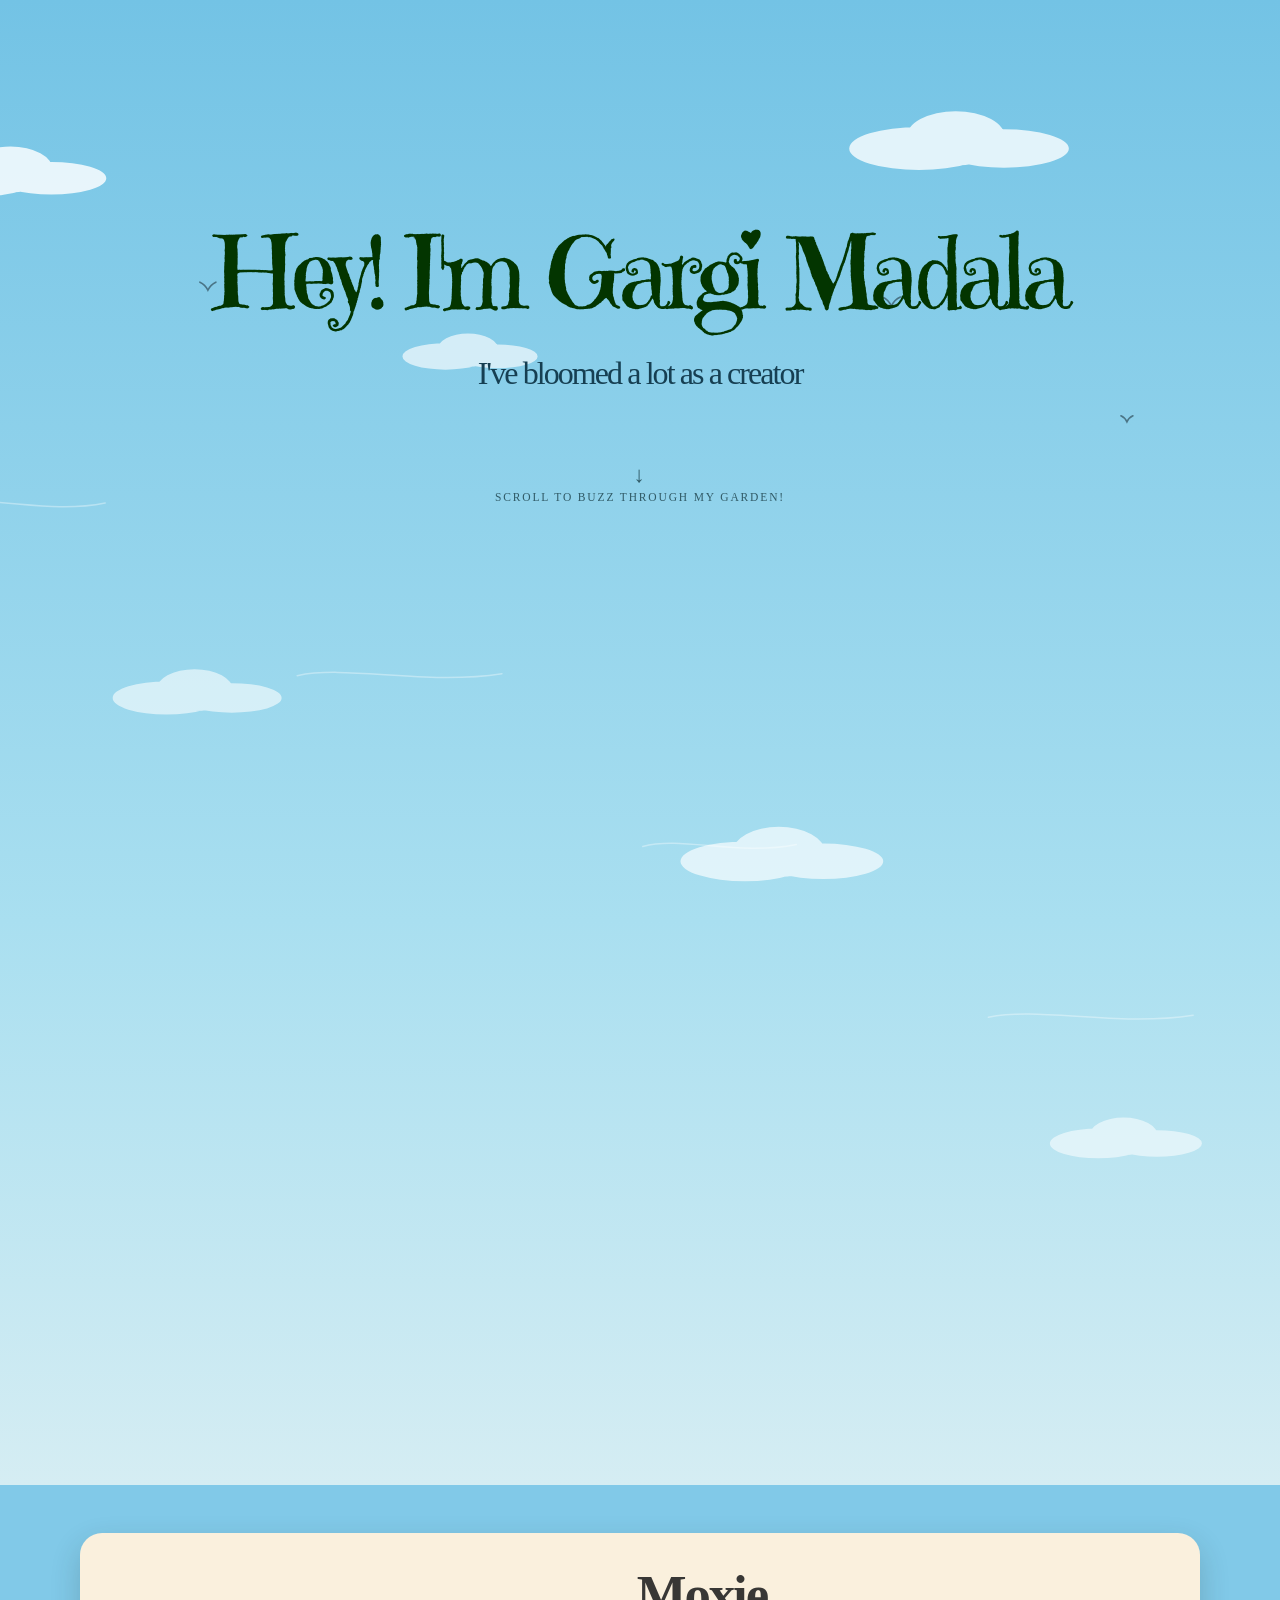
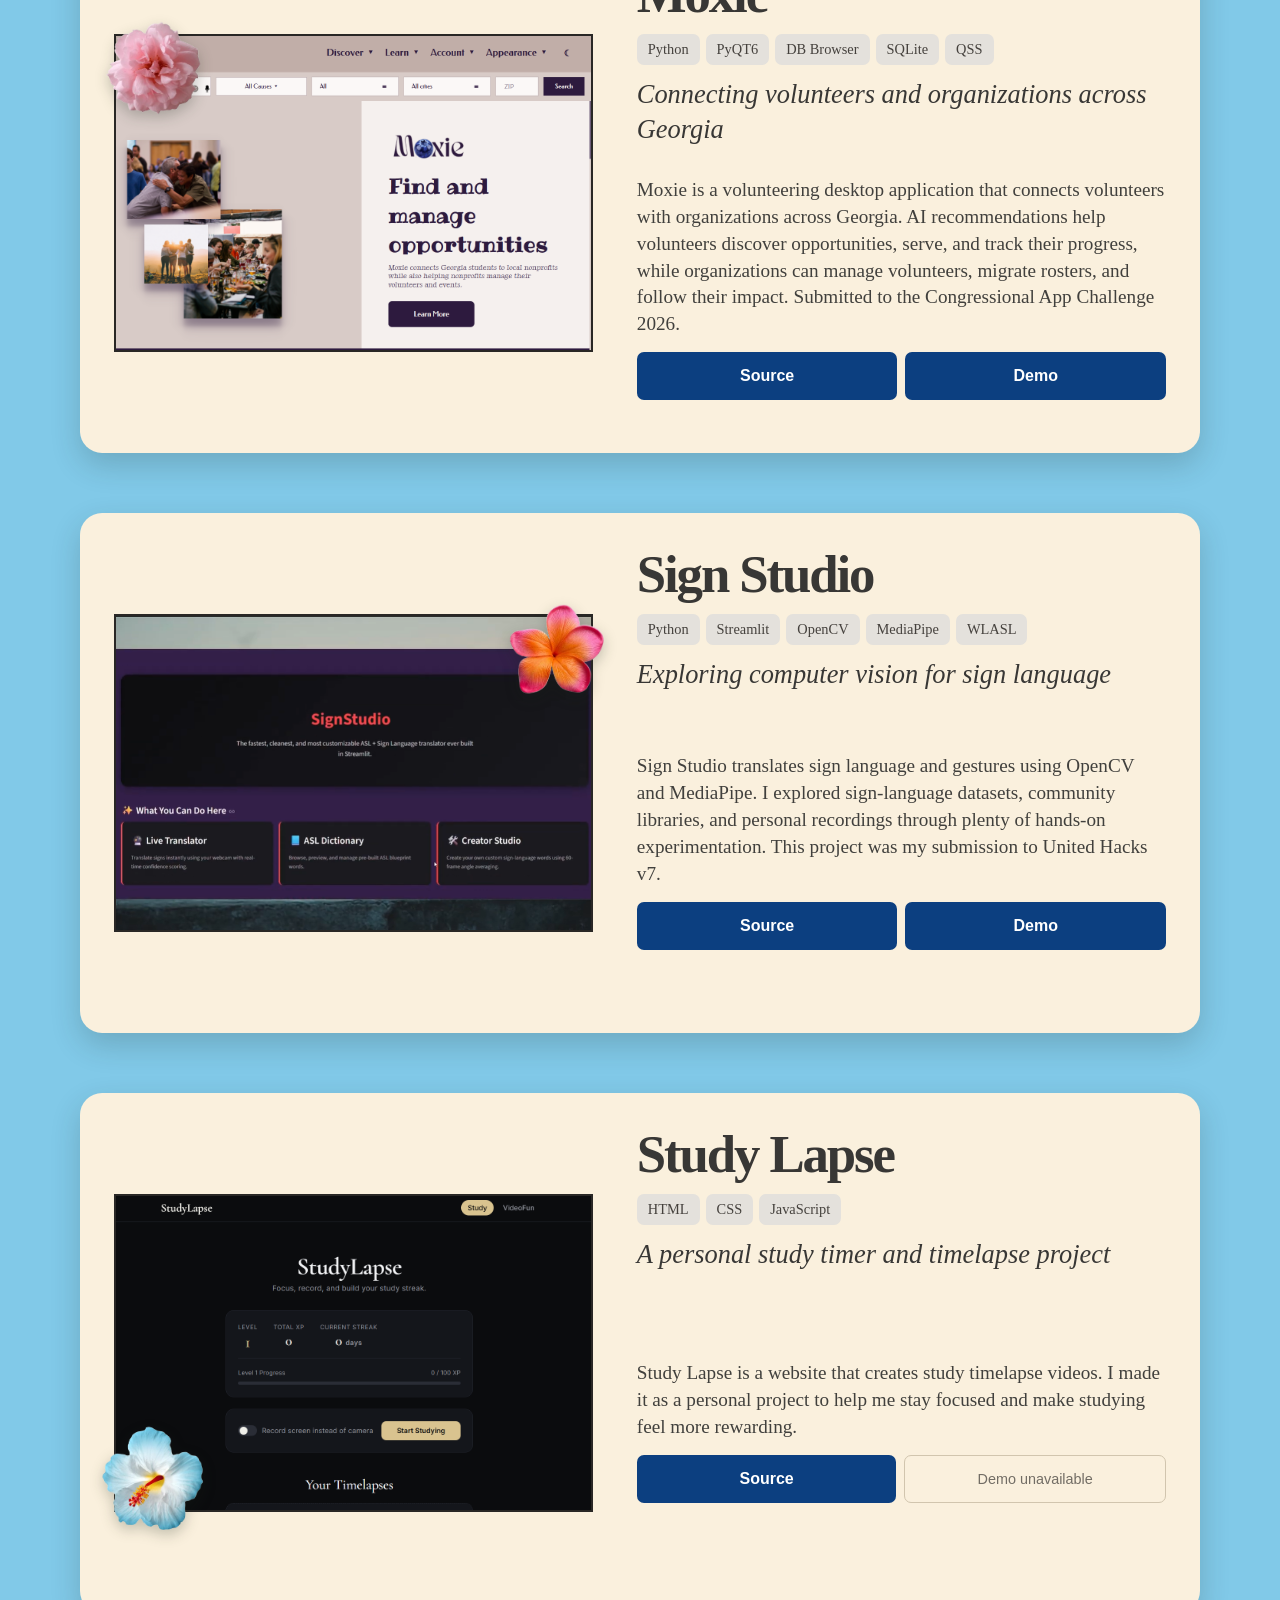
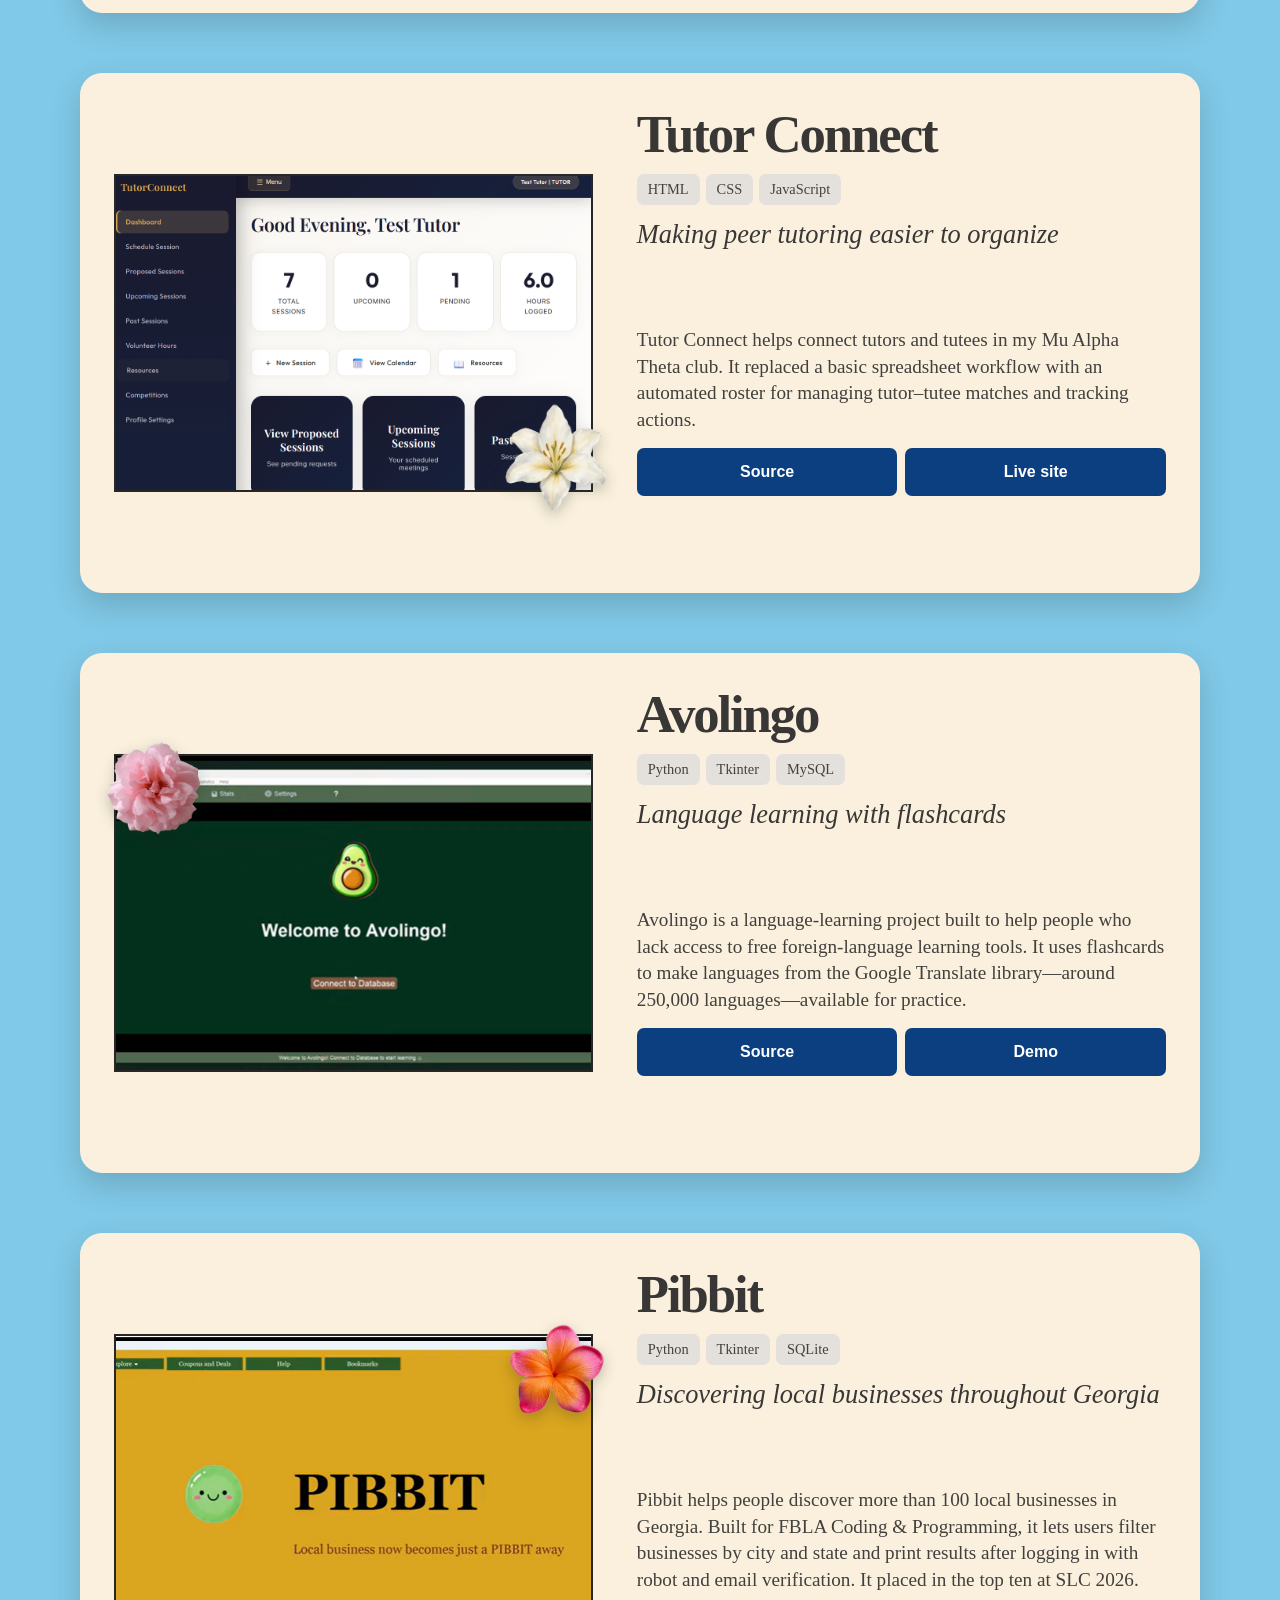
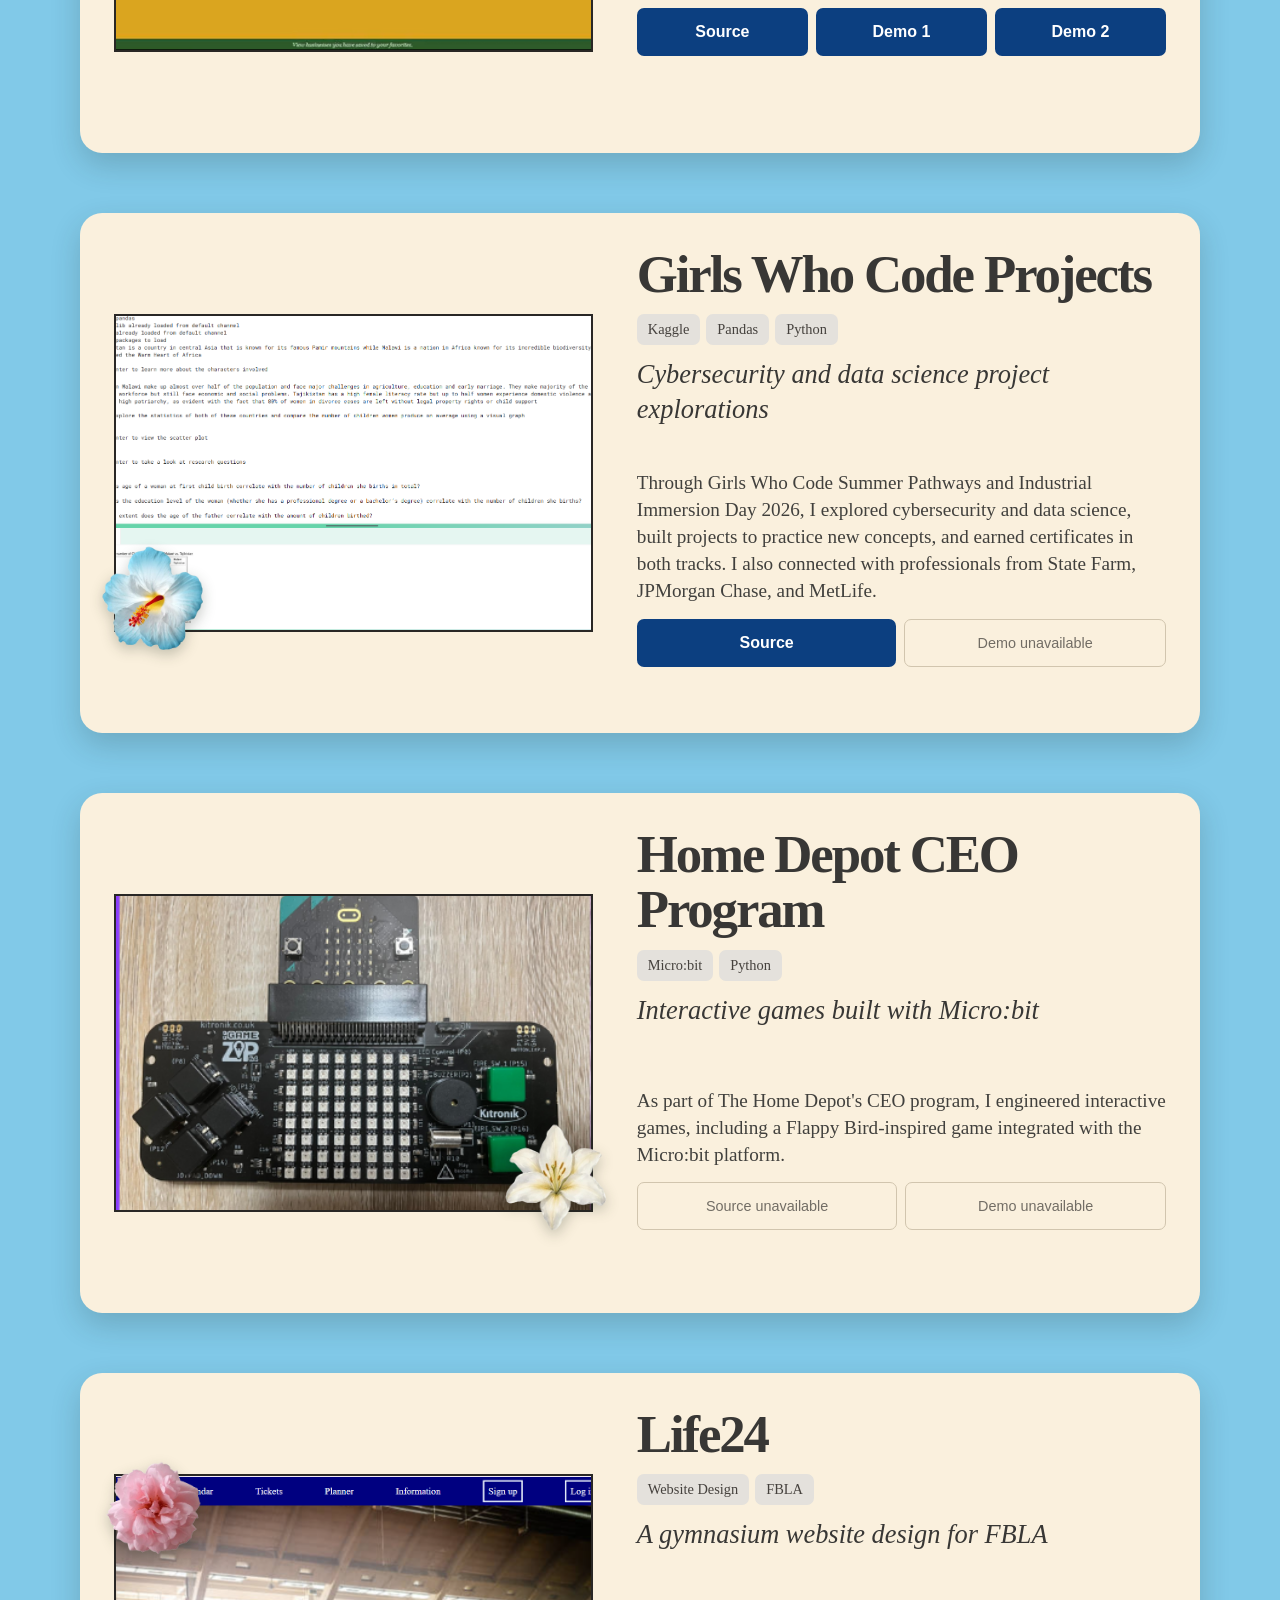
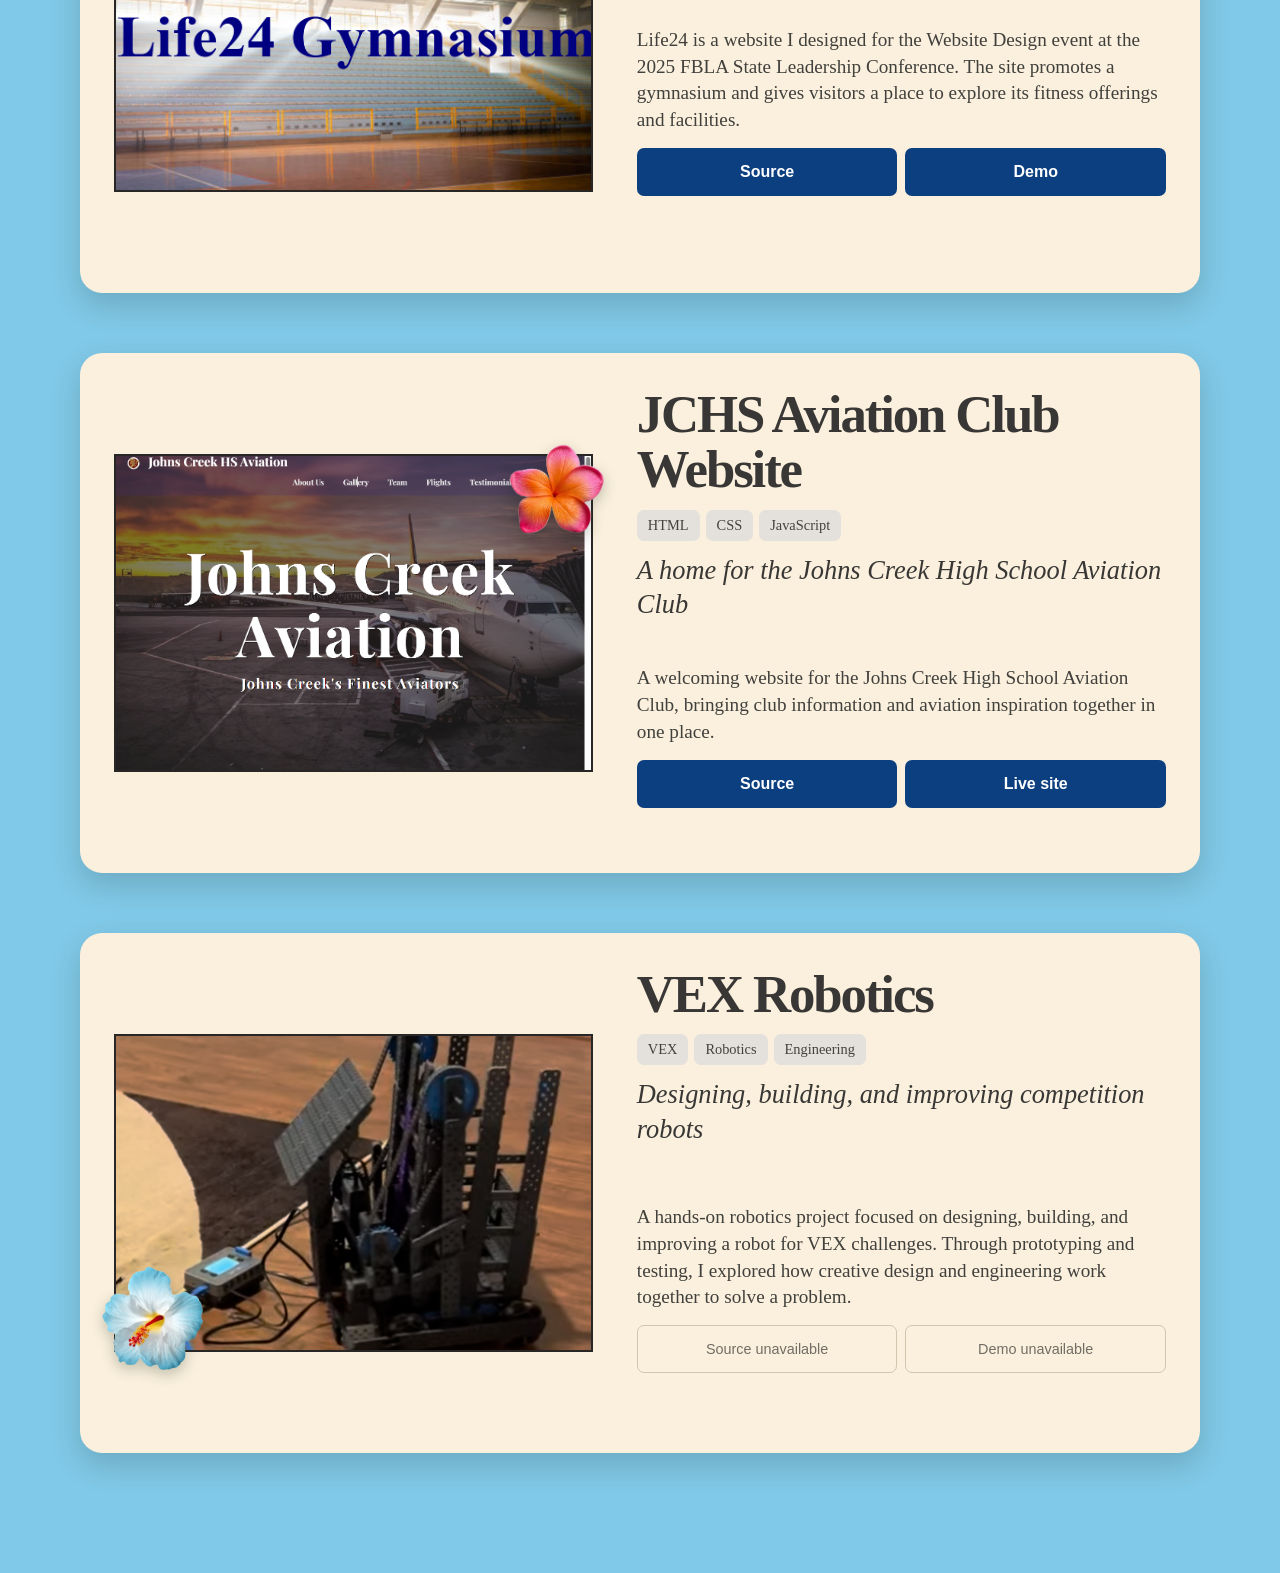
<file: index.html>
<!doctype html>
<html lang="en">
  <head>
    <meta charset="UTF-8">
    <meta name="viewport" content="width=device-width, initial-scale=1">
    <title>Gargi Madala</title>
    <link rel="stylesheet" href="styles.css">
    <script src="app.js" defer></script>
    <link rel="preconnect" href="https://fonts.googleapis.com">
    <link rel="preconnect" href="https://fonts.gstatic.com" crossorigin>
<link rel="preconnect" href="https://fonts.googleapis.com">
<link rel="preconnect" href="https://fonts.gstatic.com" crossorigin>
<link href="https://fonts.googleapis.com/css2?family=Abril+Fatface&family=Carter+One&family=Emilys+Candy&family=Parisienne&display=swap" rel="stylesheet">  </head>
  <body>
    <div class="loading-screen" role="status" aria-label="Loading">
      <div class="loading-dots" aria-hidden="true">
        <span></span>
        <span></span>
        <span></span>
      </div>
    </div>

    <header id="headerContent">
      <canvas class="garden-canvas" aria-hidden="true"></canvas>
      <h1><span class = "heroHeader">Hey! I'm Gargi Madala</span></h1>
      <h2><span class="headh2">I've bloomed a lot as a creator</span></h2>
      <p class="scroll-cue">
        <span aria-hidden="true">↓</span>
        Scroll to buzz through my garden!
      </p>
    </header>

    <main class="portfolio-body" aria-label="Portfolio content area">
      <section class="project-garden" aria-label="Projects">
        <article class="project-card">
          <div class="project-card-heading">
            <h3>Moxie</h3>
            <div class="tool-pills" aria-label="Tools used">
              <span class="tool-pill">Python</span><span class="tool-pill">PyQT6</span><span class="tool-pill">DB Browser</span><span class="tool-pill">SQLite</span><span class="tool-pill">QSS</span>
            </div>
          </div>
          <p class="project-tagline">Connecting volunteers and organizations across Georgia</p>
          <div class="project-images">
            <img class="project-flower project-flower--top-left" src="flower1.png" alt="">
            <img class="project-visual" src="Moxie.png" alt="Moxie project preview">
          </div>
          <div class="project-details">
            <p class="project-description">Moxie is a volunteering desktop application that connects volunteers with organizations across Georgia. AI recommendations help volunteers discover opportunities, serve, and track their progress, while organizations can manage volunteers, migrate rosters, and follow their impact. Submitted to the Congressional App Challenge 2026.</p>
            <div class="project-links">
              <a href="https://github.com/Gargimad/Moxie.git" target="_blank" rel="noopener noreferrer">Source</a>
              <a href="https://youtu.be/OTLJFmRCPU4?si=h1PQ-LBAKiHZnyuJ" target="_blank" rel="noopener noreferrer">Demo</a>
            </div>
          </div>
        </article>

        <article class="project-card">
          <div class="project-card-heading">
            <h3>Sign Studio</h3>
            <div class="tool-pills" aria-label="Tools used">
              <span class="tool-pill">Python</span><span class="tool-pill">Streamlit</span><span class="tool-pill">OpenCV</span><span class="tool-pill">MediaPipe</span><span class="tool-pill">WLASL</span>
            </div>
          </div>
          <p class="project-tagline">Exploring computer vision for sign language</p>
          <div class="project-images">
            <img class="project-flower project-flower--top-right" src="flower2.png" alt="">
            <img class="project-visual" src="signStudio.png" alt="Sign Studio project preview">
          </div>
          <div class="project-details">
            <p class="project-description">Sign Studio translates sign language and gestures using OpenCV and MediaPipe. I explored sign-language datasets, community libraries, and personal recordings through plenty of hands-on experimentation. This project was my submission to United Hacks v7.</p>
            <div class="project-links">
              <a href="https://github.com/Gargimad/SignStudio" target="_blank" rel="noopener noreferrer">Source</a>
              <a href="https://youtu.be/hWgMdHnX5ss" target="_blank" rel="noopener noreferrer">Demo</a>
            </div>
          </div>
        </article>

        <article class="project-card">
          <div class="project-card-heading">
            <h3>Study Lapse</h3>
            <div class="tool-pills" aria-label="Tools used">
              <span class="tool-pill">HTML</span><span class="tool-pill">CSS</span><span class="tool-pill">JavaScript</span>
            </div>
          </div>
          <p class="project-tagline">A personal study timer and timelapse project</p>
          <div class="project-images">
            <img class="project-flower project-flower--bottom-left" src="flower3.png" alt="">
            <img class="project-visual" src="StudyLapse.png" alt="Study Lapse project preview">
          </div>
          <div class="project-details">
            <p class="project-description">Study Lapse is a website that creates study timelapse videos. I made it as a personal project to help me stay focused and make studying feel more rewarding.</p>
            <div class="project-links">
              <a href="https://github.com/Gargimad/Study-Lapse" target="_blank" rel="noopener noreferrer">Source</a>
              <span class="project-link-disabled" aria-label="Demo unavailable">Demo unavailable</span>
            </div>
          </div>
        </article>

        <article class="project-card">
          <div class="project-card-heading">
            <h3>Tutor Connect</h3>
            <div class="tool-pills" aria-label="Tools used">
              <span class="tool-pill">HTML</span><span class="tool-pill">CSS</span><span class="tool-pill">JavaScript</span>
            </div>
          </div>
          <p class="project-tagline">Making peer tutoring easier to organize</p>
          <div class="project-images">
            <img class="project-flower project-flower--bottom-right" src="flower4.png" alt="">
            <img class="project-visual" src="tutorConnect.png" alt="Tutor Connect project preview">
          </div>
          <div class="project-details">
            <p class="project-description">Tutor Connect helps connect tutors and tutees in my Mu Alpha Theta club. It replaced a basic spreadsheet workflow with an automated roster for managing tutor–tutee matches and tracking actions.</p>
            <div class="project-links">
              <a href="https://github.com/Gargimad/VercelMATwebapp" target="_blank" rel="noopener noreferrer">Source</a>
              <a href="https://mat-webapp.vercel.app/" target="_blank" rel="noopener noreferrer">Live site</a>
            </div>
          </div>
        </article>

        <article class="project-card">
          <div class="project-card-heading">
            <h3>Avolingo</h3>
            <div class="tool-pills" aria-label="Tools used">
              <span class="tool-pill">Python</span><span class="tool-pill">Tkinter</span><span class="tool-pill">MySQL</span>
            </div>
          </div>
          <p class="project-tagline">Language learning with flashcards</p>
          <div class="project-images">
            <img class="project-flower project-flower--top-left" src="flower1.png" alt="">
            <img class="project-visual" src="avolingo.png" alt="Avolingo project preview">
          </div>
          <div class="project-details">
            <p class="project-description">Avolingo is a language-learning project built to help people who lack access to free foreign-language learning tools. It uses flashcards to make languages from the Google Translate library—around 250,000 languages—available for practice.</p>
            <div class="project-links">
              <a href="https://github.com/Gargimad/Avolingo" target="_blank" rel="noopener noreferrer">Source</a>
              <a href="https://youtu.be/35adXRD7mYc" target="_blank" rel="noopener noreferrer">Demo</a>
            </div>
          </div>
        </article>

        <article class="project-card">
          <div class="project-card-heading">
            <h3>Pibbit</h3>
            <div class="tool-pills" aria-label="Tools used">
              <span class="tool-pill">Python</span><span class="tool-pill">Tkinter</span><span class="tool-pill">SQLite</span>
            </div>
          </div>
          <p class="project-tagline">Discovering local businesses throughout Georgia</p>
          <div class="project-images">
            <img class="project-flower project-flower--top-right" src="flower2.png" alt="">
            <img class="project-visual" src="pibbit.png" alt="Pibbit project preview">
          </div>
          <div class="project-details">
            <p class="project-description">Pibbit helps people discover more than 100 local businesses in Georgia. Built for FBLA Coding &amp; Programming, it lets users filter businesses by city and state and print results after logging in with robot and email verification. It placed in the top ten at SLC 2026.</p>
            <div class="project-links">
              <a href="https://github.com/Gargimad/Coding-and-Programming-code" target="_blank" rel="noopener noreferrer">Source</a>
              <a href="https://youtu.be/GYkOzByOflo" target="_blank" rel="noopener noreferrer">Demo 1</a>
              <a href="https://youtu.be/9sAp0-Jf4lQ" target="_blank" rel="noopener noreferrer">Demo 2</a>
            </div>
          </div>
        </article>

        <article class="project-card">
          <div class="project-card-heading">
            <h3>Girls Who Code Projects</h3>
            <div class="tool-pills" aria-label="Tools used">
              <span class="tool-pill">Kaggle</span><span class="tool-pill">Pandas</span><span class="tool-pill">Python</span>
            </div>
          </div>
          <p class="project-tagline">Cybersecurity and data science project explorations</p>
          <div class="project-images">
            <img class="project-flower project-flower--bottom-left" src="flower3.png" alt="">
            <img class="project-visual" src="gwc.png" alt="Girls Who Code project preview">
          </div>
          <div class="project-details">
            <p class="project-description">Through Girls Who Code Summer Pathways and Industrial Immersion Day 2026, I explored cybersecurity and data science, built projects to practice new concepts, and earned certificates in both tracks. I also connected with professionals from State Farm, JPMorgan Chase, and MetLife.</p>
            <div class="project-links">
              <a href="https://hq.girlswhocode.com/TextJam/py/16479/f4c1751a" target="_blank" rel="noopener noreferrer">Source</a>
              <span class="project-link-disabled" aria-label="Demo unavailable">Demo unavailable</span>
            </div>
          </div>
        </article>

        <article class="project-card">
          <div class="project-card-heading">
            <h3>Home Depot CEO Program</h3>
            <div class="tool-pills" aria-label="Tools used">
              <span class="tool-pill">Micro:bit</span><span class="tool-pill">Python</span>
            </div>
          </div>
          <p class="project-tagline">Interactive games built with Micro:bit</p>
          <div class="project-images">
            <img class="project-flower project-flower--bottom-right" src="flower4.png" alt="">
            <img class="project-visual" src="ceo.png" alt="Home Depot CEO Program project preview">
          </div>
          <div class="project-details">
            <p class="project-description">As part of The Home Depot's CEO program, I engineered interactive games, including a Flappy Bird-inspired game integrated with the Micro:bit platform.</p>
            <div class="project-links">
              <span class="project-link-disabled" aria-label="Source unavailable">Source unavailable</span>
              <span class="project-link-disabled" aria-label="Demo unavailable">Demo unavailable</span>
            </div>
          </div>
        </article>

        <article class="project-card">
          <div class="project-card-heading">
            <h3>Life24</h3>
            <div class="tool-pills" aria-label="Tools used">
              <span class="tool-pill">Website Design</span><span class="tool-pill">FBLA</span>
            </div>
          </div>
          <p class="project-tagline">A gymnasium website design for FBLA</p>
          <div class="project-images">
            <img class="project-flower project-flower--top-left" src="flower1.png" alt="">
            <img class="project-visual" src="life24.png" alt="Life24 project preview">
          </div>
          <div class="project-details">
            <p class="project-description">Life24 is a website I designed for the Website Design event at the 2025 FBLA State Leadership Conference. The site promotes a gymnasium and gives visitors a place to explore its fitness offerings and facilities.</p>
            <div class="project-links">
              <a href="https://github.com/Gargimad/Life24" target="_blank" rel="noopener noreferrer">Source</a>
              <a href="https://gargimad.github.io/Life24/" target="_blank" rel="noopener noreferrer">Demo</a>

            </div>
          </div>
        </article>

        <article class="project-card">
          <div class="project-card-heading">
            <h3>JCHS Aviation Club Website</h3>
            <div class="tool-pills" aria-label="Tools used">
              <span class="tool-pill">HTML</span><span class="tool-pill">CSS</span><span class="tool-pill">JavaScript</span>
            </div>
          </div>
          <p class="project-tagline">A home for the Johns Creek High School Aviation Club</p>
          <div class="project-images">
            <img class="project-flower project-flower--top-right" src="flower2.png" alt="">
            <img class="project-visual" src="jchsaviation.png" alt="JCHS Aviation Club website preview">
          </div>
          <div class="project-details">
            <p class="project-description">A welcoming website for the Johns Creek High School Aviation Club, bringing club information and aviation inspiration together in one place.</p>
            <div class="project-links">
              <a href="https://github.com/Gargimad/Johns-Creek-HS-Aviation" target="_blank" rel="noopener noreferrer">Source</a>
              <a href="https://gargimad.github.io/Johns-Creek-HS-Aviation/" target="_blank" rel="noopener noreferrer">Live site</a>
            </div>
          </div>
        </article>

        <article class="project-card">
          <div class="project-card-heading">
            <h3>VEX Robotics</h3>
            <div class="tool-pills" aria-label="Project tags">
              <span class="tool-pill">VEX</span><span class="tool-pill">Robotics</span><span class="tool-pill">Engineering</span>
            </div>
          </div>
          <p class="project-tagline">Designing, building, and improving competition robots</p>
          <div class="project-images">
            <img class="project-flower project-flower--bottom-left" src="flower3.png" alt="">
            <img class="project-visual" src="vex.png" alt="VEX Robotics project preview">
          </div>
          <div class="project-details">
            <p class="project-description">A hands-on robotics project focused on designing, building, and improving a robot for VEX challenges. Through prototyping and testing, I explored how creative design and engineering work together to solve a problem.</p>
            <div class="project-links">
              <span class="project-link-disabled" aria-label="Source unavailable">Source unavailable</span>
              <span class="project-link-disabled" aria-label="Demo unavailable">Demo unavailable</span>
            </div>
          </div>
        </article>
      </section>
    </main>
    <div class="bee" aria-hidden="true">
      <img class="bee-image" src="bee.png" alt="">
    </div>
  </body>
</html>
</file>
<file: styles.css>
:root {
  --green: #06402b;
  --green-deep: #042d1f;
  --white: #fff;
  --gold: #d4bd86;
}

* {
  box-sizing: border-box;
}

body {
  min-height: 100vh;
  margin: 0;
  background: #81c9e8;
  color: var(--white);
}

.loading-screen {
  position: fixed;
  z-index: 10;
  inset: 0;
  display: grid;
  align-content: center;
  justify-items: center;
  gap: 14px;
  background: var(--green-deep);
  color: var(--white);
  animation: loader-dismiss 1.5s ease forwards;
}

.loading-screen p {
  margin: 0;
  font-size: 0.8rem;
  letter-spacing: 0.16em;
  text-transform: uppercase;
}

.loading-dots {
  display: flex;
  gap: 9px;
}

.loading-dots span {
  width: 12px;
  height: 12px;
  border-radius: 50%;
  background: var(--white);
  animation: dot-bounce 600ms ease-in-out infinite alternate;
}

.loading-dots span:nth-child(2) {
  animation-delay: 150ms;
}

.loading-dots span:nth-child(3) {
  animation-delay: 300ms;
}

#headerContent {
  position: relative;
  display: flex;
  min-height: 165svh;
  flex-direction: column;
  align-items: center;
  justify-content: flex-start;
  overflow: hidden;
  padding: 24vh 24px 8vh;
  background: linear-gradient(180deg, #73c3e5 0%, #a9dff0 62%, #d5edf3 100%);
  text-align: center;
}

.garden-canvas {
  position: absolute;
  z-index: 0;
  inset: 0 auto auto 0;
  display: block;
  max-width: none;
  pointer-events: none;
}

#headerContent h1,
.welcome,
.scroll-cue {
  position: relative;
  z-index: 1;
}

#headerContent h1 {
  max-width: 100%;
  margin: 0;
  color: #163f52;
  font-size: clamp(3rem, 8vw, 6.5rem);
  font-weight: 600;
  letter-spacing: -0.06em;
  line-height: 1.12;
  animation: arrive 900ms cubic-bezier(0.2, 0.7, 0.2, 1) both;
}

#headerContent h2 {
  position: relative;
  z-index: 1;
  max-width: 100%;
  margin: 22px 0 0;
  color: #163f52;
  font-size: clamp(1.4rem, 2.5vw, 2rem);
  font-weight: 300;
  letter-spacing: -0.06em;
  line-height: 1.2;
}

.portfolio-body {
  position: relative;
  overflow: hidden;
  min-height: 100vh;
  background: url("background.png") center top / cover fixed no-repeat;
  color: #243a2d;
}

.project-garden {
  display: grid;
  width: min(1120px, calc(100% - 40px));
  gap: clamp(40px, 5vw, 60px);
  margin: 0 auto;
  padding: 48px 0 120px;
}

.project-card {
  position: relative;
  display: grid;
  grid-template-columns: minmax(0, 0.95fr) minmax(0, 1.05fr);
  grid-template-rows: auto auto 1fr;
  column-gap: clamp(24px, 4vw, 44px);
  row-gap: 12px;
  width: 100%;
  min-height: 520px;
  padding: clamp(24px, 3vw, 34px);
  border-radius: 22px;
  background: #faf0dd;
  box-shadow: 0 12px 30px rgba(30, 43, 42, 0.2);
}

.project-card-heading {
  display: flex;
  grid-column: 2;
  grid-row: 1;
  flex-direction: column;
  align-items: flex-start;
  gap: 12px;
}

.project-card-heading h3 {
  margin: 0;
  color: #383735;
  font-family: Georgia, "Times New Roman", serif;
  font-size: clamp(2rem, 5vw, 3.3rem);
  font-weight: 700;
  letter-spacing: -0.04em;
  line-height: 1.05;
}

.project-tagline {
  grid-column: 2;
  grid-row: 2;
  margin: 0;
  color: #383735;
  font-family: Georgia, "Times New Roman", serif;
  font-size: clamp(1.1rem, 2.7vw, 1.65rem);
  font-style: italic;
  line-height: 1.3;
}

.project-images {
  position: relative;
  grid-column: 1;
  grid-row: 1 / 4;
  align-self: center;
  width: 100%;
  max-width: none;
}

.project-visual {
  display: block;
  width: 100%;
  aspect-ratio: 6016 / 4000;
  border: 2px solid #292725;
  object-fit: cover;
}

.project-flower {
  position: absolute;
  z-index: 1;
  width: clamp(88px, 9vw, 120px);
  height: auto;
  pointer-events: none;
  filter: drop-shadow(0 5px 7px rgba(20, 35, 21, 0.24));
}

.project-flower--top-left {
  top: -20px;
  left: -20px;
}

.project-flower--top-right {
  top: -20px;
  right: -20px;
}

.project-flower--bottom-left {
  bottom: -20px;
  left: -20px;
}

.project-flower--bottom-right {
  right: -20px;
  bottom: -20px;
}

.project-details {
  display: grid;
  grid-column: 2;
  grid-row: 3;
  align-content: center;
  gap: 14px;
}

.project-description {
  margin: 0;
  color: #41403d;
  font-family: Georgia, "Times New Roman", serif;
  font-size: clamp(1rem, 1.5vw, 1.2rem);
  line-height: 1.4;
}

.tool-pills {
  display: flex;
  justify-content: flex-start;
  flex-wrap: wrap;
  gap: 6px;
  margin: 0;
}

.tool-pill {
  padding: 7px 11px;
  border-radius: 7px;
  background: #e4e1dc;
  color: #45413d;
  font-family: Georgia, "Times New Roman", serif;
  font-size: 0.9rem;
  white-space: nowrap;
}

.project-links {
  display: flex;
  gap: 8px;
}

.project-links a {
  display: flex;
  min-height: 48px;
  flex: 1;
  align-items: center;
  justify-content: center;
  padding: 8px 16px;
  border-radius: 7px;
  background: #0c3f80;
  color: #fff;
  font-family: Arial, sans-serif;
  font-size: 1rem;
  font-weight: 700;
  text-decoration: none;
  transition: background-color 160ms ease, transform 160ms ease;
}

.project-links a:hover {
  transform: translateY(-2px);
  background: #15569e;
}

.project-links a:focus-visible {
  outline: 3px solid #d4bd86;
  outline-offset: 3px;
}

.project-link-disabled {
  display: flex;
  min-height: 48px;
  flex: 1;
  align-items: center;
  justify-content: center;
  padding: 8px 16px;
  border: 1px solid #d1c5ae;
  border-radius: 7px;
  color: #726d65;
  font-family: Arial, sans-serif;
  font-size: 0.9rem;
}

@media (max-width: 760px) {
  .project-card {
    grid-template-columns: minmax(0, 1fr);
    grid-template-rows: auto;
    min-height: 0;
  }

  .project-card-heading,
  .project-tagline,
  .project-images,
  .project-details {
    grid-column: 1;
    grid-row: auto;
  }

  .project-images {
    width: min(100%, 560px);
    justify-self: center;
  }
}

.highlight {
  display: inline-block;
  padding-inline: 0.12em;
  background-image: linear-gradient(var(--white), var(--white));
  background-repeat: no-repeat;
  background-size: 0% 100%;
  box-decoration-break: clone;
  -webkit-box-decoration-break: clone;
  color: var(--white);
  animation:
    highlight-reveal 800ms ease-out 500ms forwards,
    highlight-text 200ms ease 1.3s forwards;
  font-family: "Parisienne", cursive;
}
#headerContent .heroHeader {
  color: #033500;
  font-family: "Emilys Candy", serif;
  font-weight: 400;
  font-style: normal;
}

.welcome {
  margin: 24px 0 0;
  color: #234c5b;
  font-size: clamp(1rem, 2.5vw, 1.25rem);
  font-weight: 300;
  letter-spacing: 0.08em;
  animation: fade-in 900ms ease 250ms both;
}

.scroll-cue {
  display: flex;
  flex-direction: column;
  align-items: center;
  gap: 5px;
  margin: clamp(36px, 8vh, 72px) 0 0;
  color: #315b67;
  font-size: 0.72rem;
  letter-spacing: 0.16em;
  text-transform: uppercase;
  animation: fade-in 900ms ease 500ms both;
}

.scroll-cue span {
  font-size: 1.4rem;
  line-height: 1;
  animation: cue-bob 1.4s ease-in-out infinite;
}

.bee {
  position: fixed;
  z-index: 3;
  top: 0;
  left: 0;
  width: 82px;
  height: 82px;
  pointer-events: none;
  opacity: 0;
  visibility: hidden;
  will-change: transform;
}

.bee-image {
  display: block;
  width: 100%;
  height: 100%;
  object-fit: contain;
  filter: drop-shadow(0 2px 3px rgba(28, 30, 18, 0.22));
  transform-origin: center;
  animation: bee-in-flight 420ms ease-in-out infinite alternate;
}

@keyframes arrive {
  from {
    opacity: 0;
    transform: translateY(18px);
  }

  to {
    opacity: 1;
    transform: translateY(0);
  }
}

@keyframes bee-in-flight {
  to {
    transform: translateY(-3px) rotate(3deg);
  }
}

@keyframes fade-in {
  from {
    opacity: 0;
  }

  to {
    opacity: 1;
  }
}

@keyframes highlight-reveal {
  to {
    background-size: 100% 100%;
  }
}

@keyframes highlight-text {
  to {
    color: var(--green);
  }
}

@keyframes dot-bounce {
  to {
    opacity: 0.55;
    transform: translateY(-7px);
  }
}

@keyframes cue-bob {
  0%,
  100% {
    transform: translateY(0);
  }

  50% {
    transform: translateY(6px);
  }
}

@keyframes loader-dismiss {
  0%,
  80% {
    opacity: 1;
    visibility: visible;
  }

  100% {
    opacity: 0;
    visibility: hidden;
  }
}

@media (max-width: 640px) {
  #headerContent {
    min-height: 100svh;
    justify-content: center;
    padding: 14vh 20px 8vh;
  }

  #headerContent h1 {
    font-size: clamp(2.4rem, 11vw, 3.8rem);
  }

  #headerContent h2 {
    margin-top: 16px;
  }

  .scroll-cue {
    margin-top: clamp(28px, 7vh, 52px);
  }

  .welcome {
    margin-top: 18px;
  }

  .project-garden {
    gap: 56px;
  }

  .project-flower {
    width: clamp(72px, 20vw, 96px);
  }

  .project-flower--top-left,
  .project-flower--bottom-left {
    left: -14px;
  }

  .project-flower--top-right,
  .project-flower--bottom-right {
    right: -14px;
  }

  .project-flower--top-left,
  .project-flower--top-right {
    top: -16px;
  }

  .project-flower--bottom-left,
  .project-flower--bottom-right {
    bottom: -16px;
  }

  .project-links {
    flex-direction: column;
  }
}

@media (prefers-reduced-motion: reduce) {
  *,
  *::before,
  *::after {
    animation-duration: 0.01ms !important;
    animation-iteration-count: 1 !important;
  }

  .loading-dots span {
    animation: none !important;
  }

}
</file>
